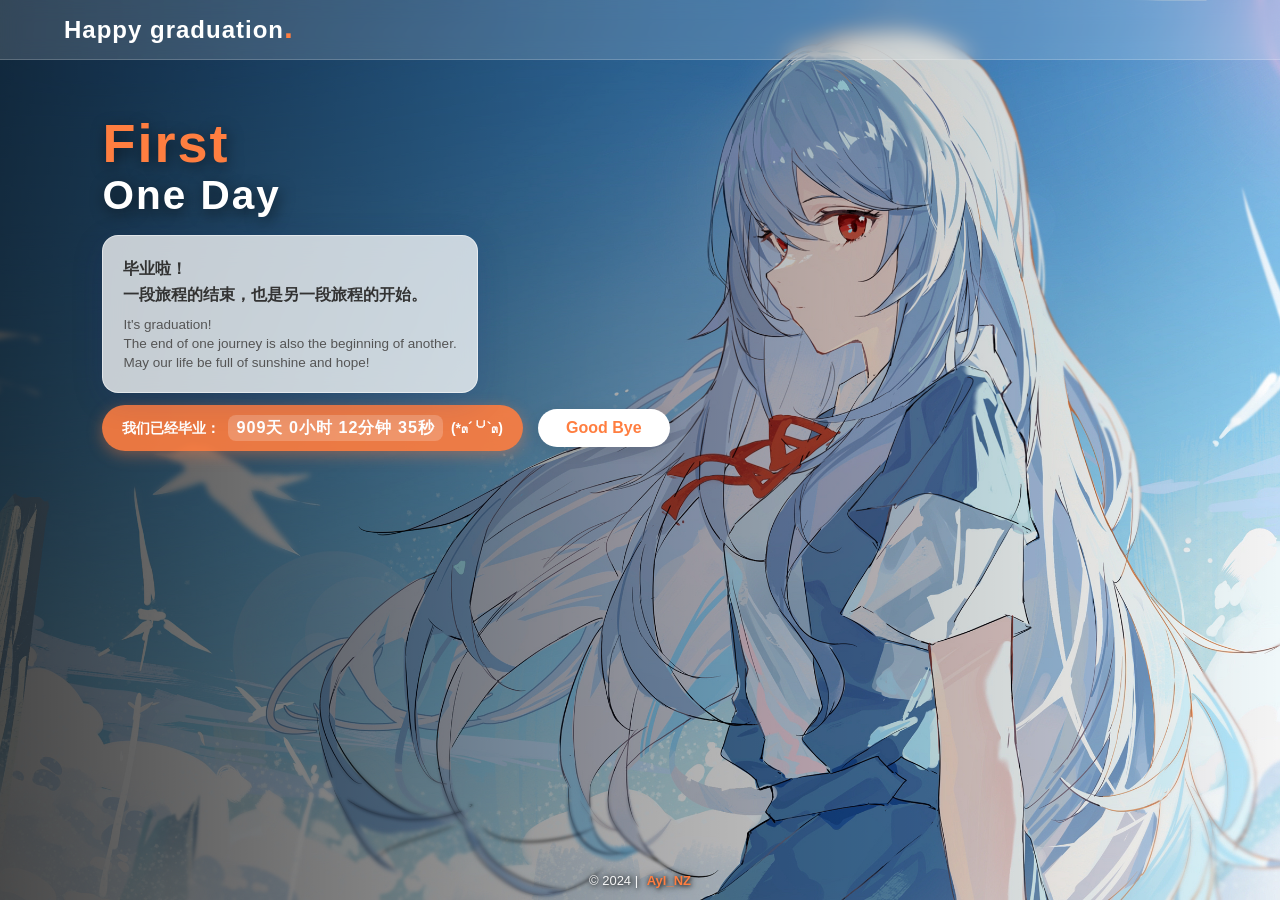
<file: index.html>
<!DOCTYPE html>
<html lang="zh-CN">
<head>
    <meta charset="UTF-8">
    <meta http-equiv="X-UA-Compatible" content="IE=edge">
    <meta name="viewport" content="width=device-width, initial-scale=1.0">
    <link href="./css/style.css" rel="stylesheet" />
    <link rel="shortcut icon" href="./img/favicon.ico" type="image/x-icon">
    <title>毕业快乐 | Happy Graduation</title>
</head>
<body>
    <div class="box">
        <!-- 导航栏 -->
        <nav class="nav_main">
            <span class="logo">Happy graduation<span class="dot">.</span></span>
        </nav>

        <!-- 主内容区 -->
        <main class="content">
            <div class="hero-text">
                <h1 class="title-first">First</h1>
                <h2 class="title-one-day">One Day</h2>
            </div>
            
            <div class="message-card">
                <p class="message-cn">
                    毕业啦！<br>
                    一段旅程的结束，也是另一段旅程的开始。
                </p>
                <p class="message-en">
                    It's graduation!<br>
                    The end of one journey is also the beginning of another.<br>
                    May our life be full of sunshine and hope!
                </p>
            </div>

            <!-- 计时器与按钮 -->
            <div class="action-area">
                <div class="timer-wrapper">
                    <span class="timer-label">我们已经毕业：</span>
                    <strong id="uptime">计算中...</strong>
                    <span class="timer-emoji">(*๓´╰╯`๓)</span>
                </div>
                <a href="#" class="btn-goodbye">Good Bye</a>
            </div>
        </main>
    </div>

    <!-- 页脚 -->
    <footer id="footer">
        <p>© 2024 | <a href="https://nz.nzyc.top/" target="_blank">Ayl_NZ</a></p>
    </footer>

    <!-- 引入外部 JS -->
    <script src="./js/main.js"></script>
</body>
</html>
</file>
<file: css/style.css>
/* --- 基础重置与变量 --- */
:root {
    --primary-color: #ff7e40;
    --primary-hover: #e56b32;
    --text-light: #ffffff;
    --text-dark: #333333;
    --glass-bg: rgba(255, 255, 255, 0.75);
    --glass-shadow: 0 8px 32px 0 rgba(31, 38, 135, 0.15);
}

* {
    margin: 0;
    padding: 0;
    box-sizing: border-box;
}

/* 关键修改：恢复 body 为相对定位，不再作为 Flex 容器 */
body {
    font-family: 'PingFang SC', 'Microsoft YaHei', 'Segoe UI', Roboto, Helvetica, Arial, sans-serif;
    height: 100vh;
    width: 100vw;
    overflow: hidden; /* 禁止滚动 */
    background-color: #f4f4f4;
    position: relative;
}

/* --- 背景与整体布局 --- */
.box {
    width: 100vw;
    height: 100vh; /* 重新占满全屏，让背景图铺满到最底部 */
    background-image: url("../img/1.jpg");
    background-size: cover;
    background-position: center;
    position: relative;
    display: flex;
    flex-direction: column;
}

/* 添加渐变遮罩，让左侧文字更清晰 */
.box::before {
    content: '';
    position: absolute;
    inset: 0;
    background: linear-gradient(90deg, rgba(0, 0, 0, 0.7) 0%, rgba(0, 0, 0, 0.3) 50%, rgba(0, 0, 0, 0) 100%);
    z-index: 1;
}

/* --- 导航栏 (玻璃拟态) --- */
.nav_main {
    position: relative;
    z-index: 2;
    height: 60px;
    flex-shrink: 0;
    background-color: rgba(255, 255, 255, 0.15);
    backdrop-filter: blur(10px);
    -webkit-backdrop-filter: blur(10px);
    border-bottom: 1px solid rgba(255, 255, 255, 0.2);
    display: flex;
    align-items: center;
    padding: 0 5%;
}

.logo {
    font-size: 24px;
    font-weight: 700;
    color: var(--text-light);
    letter-spacing: 1px;
    transition: all 0.3s ease;
}

.logo:hover {
    cursor: pointer;
    transform: translateY(-2px);
}

.logo .dot {
    color: var(--primary-color);
    font-size: 32px;
    line-height: 0;
}

/* --- 主内容区 --- */
.content {
    position: relative;
    z-index: 2;
    flex: 1;
    display: flex;
    flex-direction: column;
    justify-content: flex-start; /* 关键修改：从居中改为靠上对齐 */
    align-items: flex-start;     /* 关键修改：靠左对齐，防止内容块向右延伸 */
    padding: 6vh 8% 50px 8%;     /* 6vh 让内容整体向下一点点，避免紧贴导航栏；底部留出页脚空间 */
    max-width: 800px;            /* 关键修改：收窄宽度，控制在左侧安全区域，完全不碰触少女 */
    gap: 12px;   
}

/* 标题排版 */
.hero-text {
    margin-bottom: 5px;
}

.title-first {
    font-size: clamp(40px, 6vh, 80px);
    font-weight: 900;
    color: var(--primary-color);
    line-height: 1.1;
    text-shadow: 2px 4px 15px rgba(0, 0, 0, 0.5);
    letter-spacing: 2px;
}

.title-one-day {
    font-size: clamp(30px, 4.5vh, 60px);
    font-weight: 800;
    color: var(--text-light);
    line-height: 1.1;
    text-shadow: 2px 4px 15px rgba(0, 0, 0, 0.6);
    letter-spacing: 2px;
}

/* 寄语卡片 */
.message-card {
    background: var(--glass-bg);
    backdrop-filter: blur(15px);
    -webkit-backdrop-filter: blur(15px);
    border-radius: 16px;
    padding: 20px;
    box-shadow: var(--glass-shadow);
    border: 1px solid rgba(255, 255, 255, 0.5);
    transition: transform 0.3s ease;
}

.message-card:hover {
    transform: translateY(-3px);
}

.message-cn {
    font-size: clamp(14px, 1.8vh, 18px);
    font-weight: 600;
    color: var(--text-dark);
    line-height: 1.6;
    margin-bottom: 8px;
}

.message-en {
    font-size: clamp(12px, 1.5vh, 15px);
    font-weight: 500;
    color: #555555;
    line-height: 1.4;
}

/* 计时器与按钮区 */
.action-area {
    display: flex;
    flex-direction: row;
    flex-wrap: wrap;
    gap: 15px;
    align-items: center;
}

.timer-wrapper {
    display: flex;
    align-items: center;
    flex-wrap: wrap;
    gap: 8px;
    background: rgba(255, 126, 64, 0.9);
    color: white;
    padding: 10px 20px;
    border-radius: 50px;
    font-weight: 600;
    font-size: clamp(13px, 1.6vh, 16px);
    box-shadow: 0 4px 15px rgba(255, 126, 64, 0.4);
}

.timer-wrapper strong {
    font-size: clamp(14px, 1.8vh, 18px);
    letter-spacing: 1px;
    background: rgba(255, 255, 255, 0.2);
    padding: 2px 8px;
    border-radius: 8px;
}

.timer-emoji {
    font-size: 14px;
}

/* 按钮 */
.btn-goodbye {
    display: inline-block;
    font-size: 16px;
    font-weight: 700;
    text-decoration: none;
    color: var(--primary-color);
    background: white;
    padding: 10px 28px;
    border-radius: 50px;
    box-shadow: 0 4px 15px rgba(0, 0, 0, 0.1);
    transition: all 0.3s cubic-bezier(0.175, 0.885, 0.32, 1.275);
}

.btn-goodbye:hover {
    background: var(--primary-color);
    color: white;
    transform: scale(1.05) translateY(-2px);
    box-shadow: 0 8px 25px rgba(255, 126, 64, 0.5);
}

/* --- 页脚 (悬浮 + 完全透明) --- */
#footer {
    position: absolute; /* 绝对定位，悬浮在背景图之上 */
    bottom: 0;
    left: 0;
    width: 100%;
    height: 40px;
    display: flex;
    align-items: center;
    justify-content: center;
    color: rgba(255, 255, 255, 0.95);
    font-size: 13px;
    z-index: 10; /* 保证在最上层 */
    
    /* 移除所有背景颜色和模糊效果，实现完全透明 */
    background: transparent;
    border: none;
    backdrop-filter: none;
    -webkit-backdrop-filter: none;
    
    /* 加强文字阴影，确保在纯透明背景和复杂图片上依然清晰可见 */
    text-shadow: 1px 1px 4px rgba(0, 0, 0, 0.9), 0 0 10px rgba(0, 0, 0, 0.6);
}

#footer a {
    text-decoration: none;
    color: var(--primary-color);
    font-weight: bold;
    transition: all 0.3s ease;
    margin-left: 5px;
}

#footer a:hover {
    color: #fff;
    text-shadow: 0 0 10px var(--primary-color);
}

/* --- 响应式适配 (手机端) --- */
@media screen and (max-width: 768px) {
    .box::before {
        background: linear-gradient(180deg, rgba(0, 0, 0, 0.7) 0%, rgba(0, 0, 0, 0.4) 60%, rgba(0, 0, 0, 0.8) 100%);
    }

    .content {
        padding: 15px 20px 50px 20px; /* 保持底部留白 */
        align-items: center;
        text-align: center;
        gap: 10px;
    }

    .action-area {
        flex-direction: column;
        align-items: center;
        width: 100%;
    }

    .timer-wrapper {
        justify-content: center;
        width: 100%;
        padding: 8px 15px;
    }

    .message-card {
        padding: 15px;
    }
    
    .title-first {
        font-size: clamp(35px, 5vh, 50px);
    }
    .title-one-day {
        font-size: clamp(25px, 4vh, 40px);
    }
}
</file>
